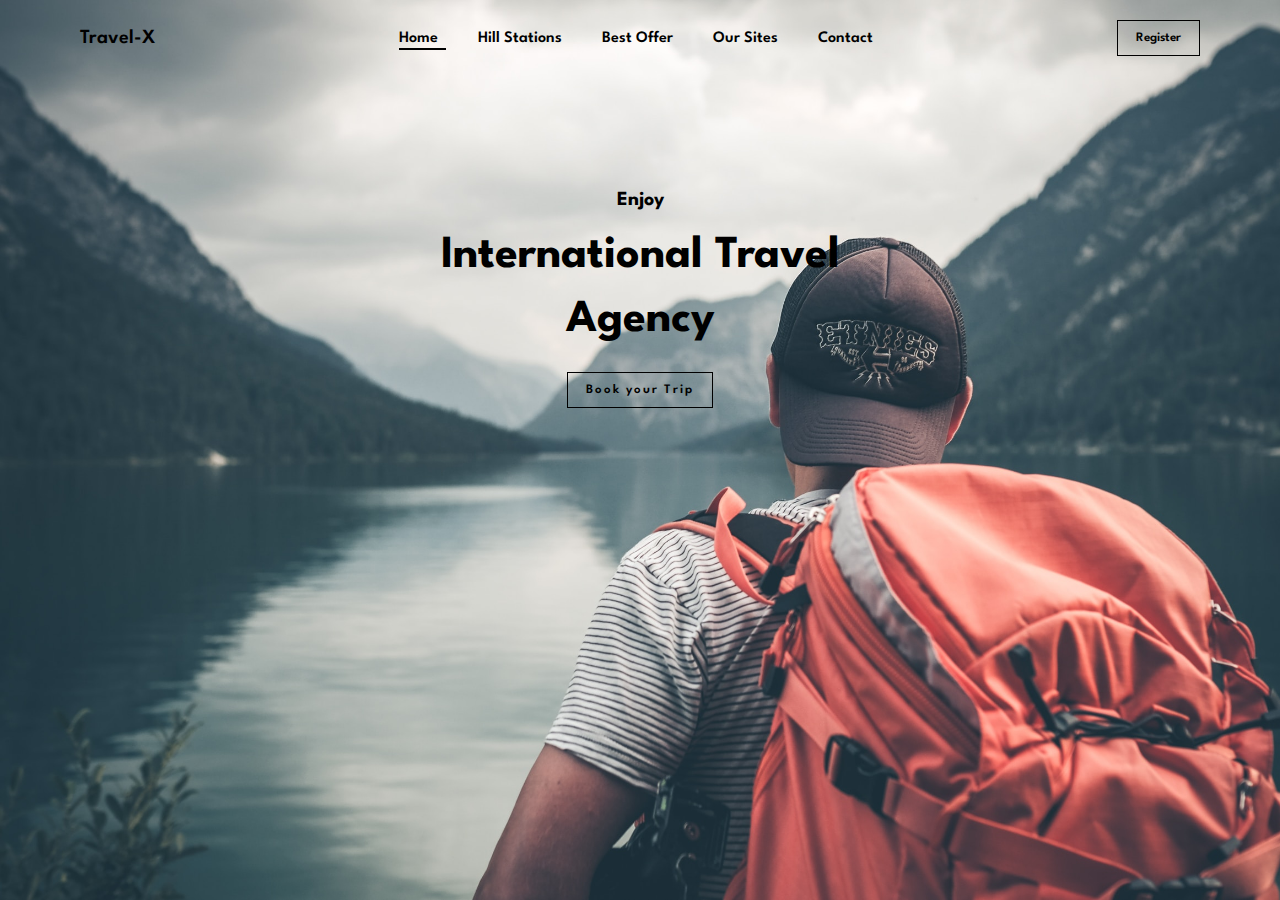
<file: landing page/index.html>
<!DOCTYPE html>
<html lang="en">

<head>
    <meta charset="UTF-8">
    <meta http-equiv="X-UA-Compatible" content="IE=edge">
    <meta name="viewport" content="width=device-width, initial-scale=1.0">
    <title>Travelx-Landing Page</title>
    <link rel="stylesheet" href="style.css">
</head>

<body>
    <section class="main">
        <section id="header">
            <div class="logo">
                Travel-X
            </div>
            <div>
                <ul id="navbar">
                    <li><a class="active" href="#">Home</a></li>
                    <li><a href="#">Hill Stations</a></li>
                    <li><a href="#">Best Offer</a></li>
                    <li><a href="#">Our Sites</a></li>
                    <li><a href="#">Contact</a></li>

                </ul>
            </div>
            <div class="register">
                <button class="white">Register</button>
            </div>
        </section>
        <section id="main-text">
            <h4>Enjoy</h4>
            <h2>International Travel</h2>
            <h2>Agency</h2>
            <button class="white">Book your Trip</button>
        </section>
    </section>
</body>

</html>
</file>
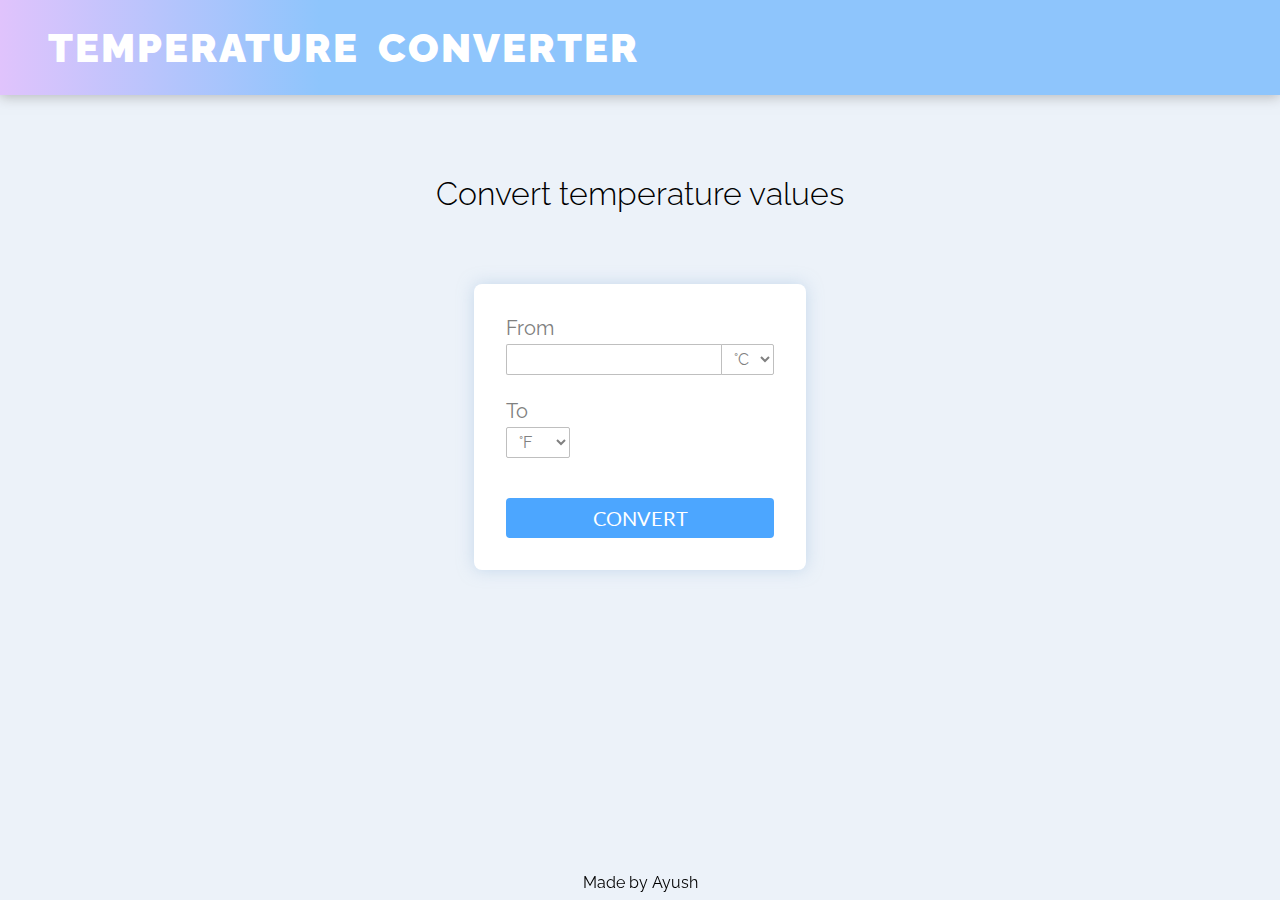
<file: Temperature Convertor Website/index.html>
<!DOCTYPE html>
<html lang="en">

<head>
    <meta charset="UTF-8" />
    <meta http-equiv="X-UA-Compatible" content="IE=edge" />
    <meta name="viewport" content="width=device-width, initial-scale=1.0" />

    <link rel="stylesheet" href="style.css" />

    <script src="script.js" defer></script>

    <title>Temperature Converter</title>
</head>

<body>
    <header>
        <h1>Temperature Converter</h1>
    </header>

    <main>
        <h1 class="title">Convert temperature values</h1>

        <section class="answer__section">
            <p class="answer"></p>
        </section>

        <section class="input__section">
            <form class="form" id="converter">
                <div class="input-group">
                    <label for="fromTemperature">From</label>

                    <div class="inputs">
                        <input type="number" name="fromTemperature" id="fromTemperature" required />

                        <select name="fromUnit">
								<option value="C">°C</option>
								<option value="F">°F</option>
								<option value="K">K</option>
							</select>
                    </div>
                </div>

                <div class="input-group">
                    <label for="toUnit">To</label>

                    <div class="inputs">
                        <select name="toUnit" id="toUnit">
								<option value="C" hidden disabled>Â°C</option>
								<option value="F">°F</option>
								<option value="K">K</option>
							</select>
                    </div>
                </div>

                <button type="submit">Convert</button>
            </form>
        </section>
    </main>

    <footer>
        <div class="attribution">
            Made by Ayush
    </footer>
</body>

</html>
</file>
<file: landing page/style.css>
@import url("https://fonts.googleapis.com/css2?family=Spartan:wght@100;200;300;400;500;600;700;800;900&display=swap");
* {
    margin: 0;
    padding: 0;
    box-sizing: border-box;
    font-family: "Spartan", sans-serif;
}

html {
    scroll-behavior: smooth;
}


/* Global Styles */

h1 {
    font-size: 50px;
    line-height: 64px;
    color: #222;
}

h2 {
    font-size: 46px;
    line-height: 54px;
    color: black;
    padding: 5px;
}

h4 {
    font-size: 20px;
    color: black;
    padding: 15px;
}

h6 {
    font-weight: 700;
    font-size: 12px;
}

p {
    font-size: 16px;
    color: #465b52;
    margin: 15px 0 20px 0;
}

.main {
    width: 100%;
    height: 100vh;
    background-image: url(bg3.jpg);
    background-size: cover;
}

#header {
    display: flex;
    align-items: center;
    justify-content: space-between;
    padding: 20px 80px;
    top: 0;
    left: 0;
}

#navbar {
    display: flex;
    justify-content: center;
    align-items: center;
}

#navbar li {
    list-style: none;
    padding: 0 20px;
    position: relative;
}

#navbar li a {
    text-decoration: none;
    font-size: 16px;
    font-weight: 600;
    color: black;
    transition: 0.3s ease;
}

#navbar li a.active::after,
#navbar li a:hover::after {
    content: "";
    width: 60%;
    height: 2px;
    background: black;
    position: absolute;
    bottom: -4px;
    left: 20px;
}

button.white {
    font-size: 13px;
    font-weight: 600;
    padding: 11px 18px;
    color: black;
    background-color: transparent;
    cursor: pointer;
    border: 1px solid black;
    outline: none;
    transition: 0.2s;
}

body {
    width: 100%;
}

button:hover {
    background: black;
    color: white;
    border-radius: 5px;
}

.logo {
    font-size: 20px;
    font-weight: 600;
    color: black;
}

#main-text {
    margin-top: 100px;
    display: flex;
    flex-direction: column;
    justify-content: space-evenly;
    align-items: center;
}

#main-text button {
    margin-top: 20px;
    letter-spacing: 2px;
}
</file>
<file: Temperature Convertor Website/style.css>
@import url('https://fonts.googleapis.com/css2?family=Raleway:wght@300;400;600;800&display=swap');
@import url('https://fonts.googleapis.com/css2?family=Lato:ital,wght@0,300;0,400;1,700&display=swap');
:root {
    font-family: 'Raleway', sans-serif;
}

* {
    box-sizing: border-box;
    margin: 0;
    padding: 0;
}

a {
    color: inherit;
    text-decoration: none;
}

body {
    background: hsl(210, 50%, 95%);
    min-height: 100vh;
    overflow: hidden;
}

header {
    background: linear-gradient(90deg, #e0c3fc 0%, #8ec5fc 25%);
    box-shadow: 0 0.125rem 0.75rem hsla(0, 0%, 50%, 0.5);
    padding: 1.5rem 3rem;
}

@media (max-width: 55rem) {
    body {
        text-align: center;
        overflow: visible;
    }
    header {
        padding: 1.5rem 0rem;
    }
}

header h1 {
    color: white;
    font-size: 2.5rem;
    font-weight: 900;
    text-transform: uppercase;
    letter-spacing: 0.125rem;
    word-spacing: 0.5rem;
}

main {
    padding: 5rem;
    display: flex;
    flex-direction: column;
    align-items: center;
    gap: 1.5rem;
}

@media (max-width: 55rem) {
    main {
        padding: 5rem 2.5rem;
    }
}

h1.title {
    font-size: 2rem;
    font-weight: 300;
    margin-bottom: 0.5rem;
}


/* Answer Section */

.answer {
    font-family: 'Lato', sans-serif;
    font-size: 2rem;
    font-weight: 700;
    text-align: center;
    min-height: 1rem;
}


/* Input Section */

.form {
    background: #fff;
    border-radius: 0.5rem;
    box-shadow: 0 0 1rem hsla(210, 50%, 75%, 0.5);
    color: gray;
    padding: 2rem;
    display: flex;
    flex-direction: column;
    gap: 1.5rem;
}

.form label {
    font-size: 1.25em;
}

.form .inputs {
    display: flex;
    padding-top: 0.25rem;
}

.form :is(input,
select) {
    border: 1px solid hsla(0, 0%, 50%, 0.5);
    border-radius: 0.125rem;
    background: none;
    outline: none;
    color: inherit;
    font-family: 'Raleway', sans-serif;
    font-size: 1rem;
    padding: 0.25rem 0.5rem;
    margin: 0;
}

.form select {
    cursor: pointer;
}

.form select[name='fromUnit'] {
    margin-top: 0.5rem;
}

@media (min-width: 55rem) {
    .form input[name='fromTemperature'] {
        border-top-right-radius: 0;
        border-bottom-right-radius: 0;
        border-right: none;
    }
    .form select[name='fromUnit'] {
        border-top-left-radius: 0;
        border-bottom-left-radius: 0;
        margin: 0;
    }
}

input[type='number']::-webkit-inner-spin-button,
input[type='number']::-webkit-outer-spin-button {
    appearance: none;
}

.form button {
    border: none;
    border-radius: 0.25rem;
    background: hsl(210, 100%, 65%);
    outline: none;
    color: #fff;
    font-family: 'Lato', sans-serif;
    font-size: 1.25rem;
    text-transform: uppercase;
    padding: 0.5rem;
    margin-top: 1rem;
    transition: all 0.4s ease;
    cursor: pointer;
}

.form button:hover,
.form button:active {
    background: hsl(210, 100%, 75%);
    transform: translateY(-0.25rem);
}


/* Attribution */

.attribution {
    position: fixed;
    bottom: 0.5rem;
    left: 50%;
    transform: translateX(-50%);
}

.attribution a {
    color: blue;
}
</file>
